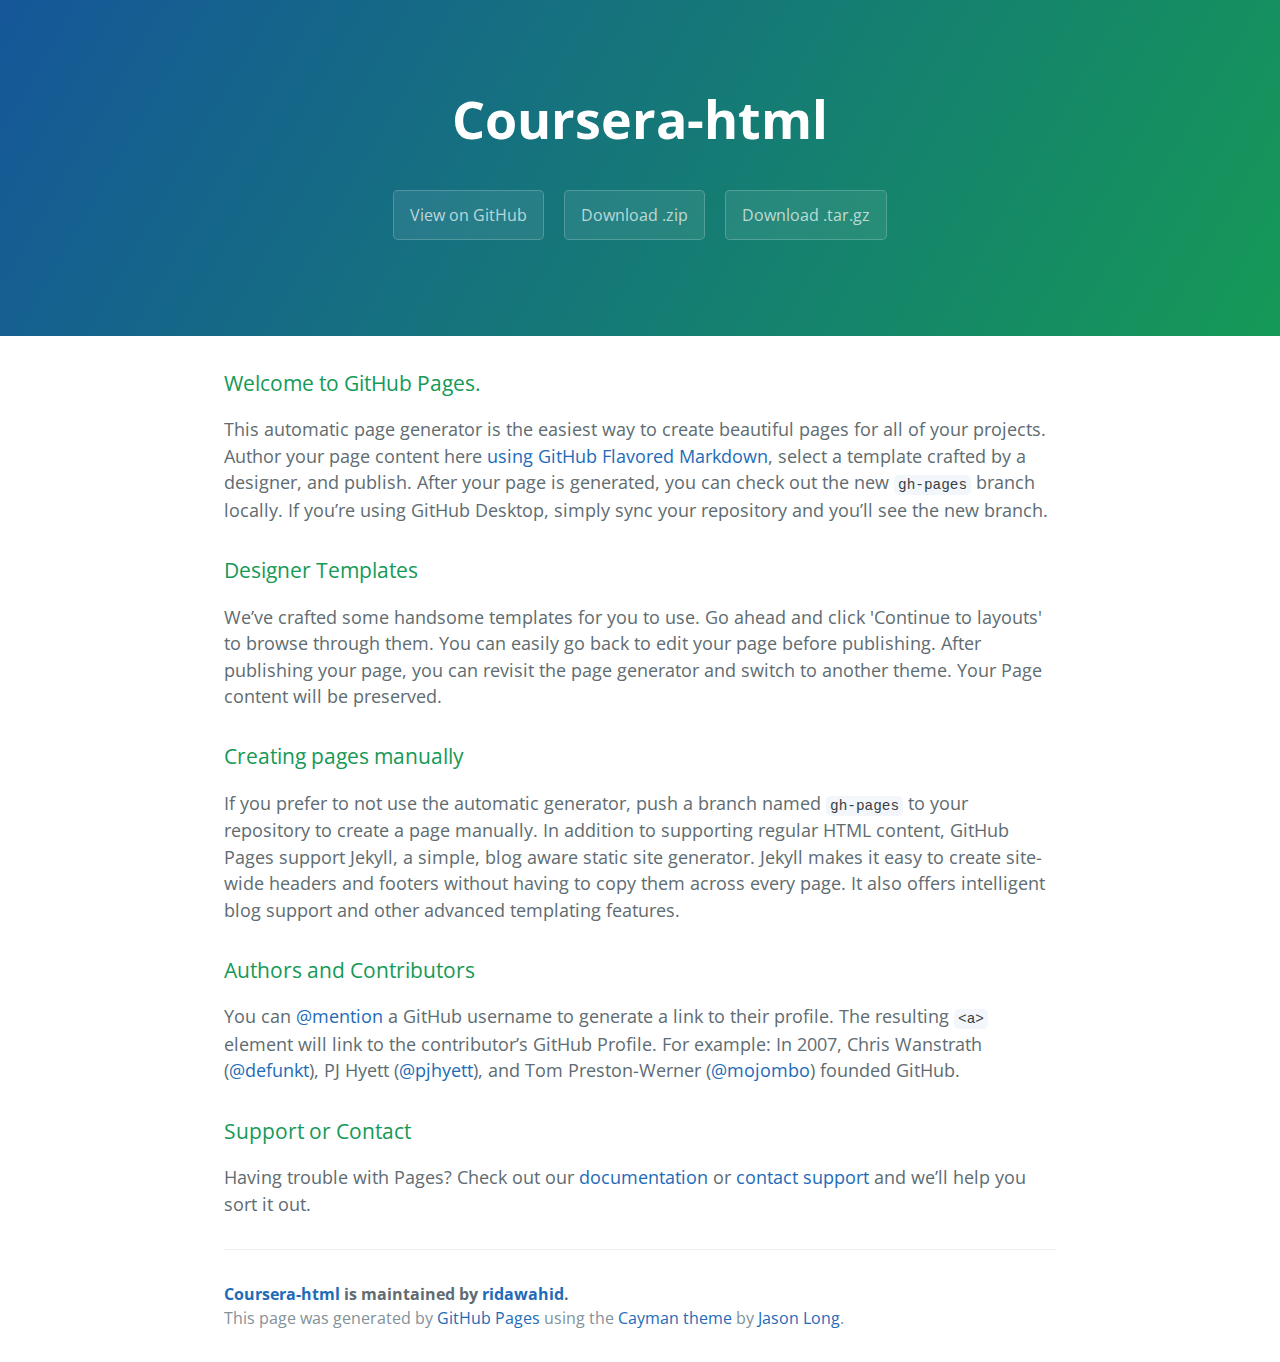
<file: index.html>
<!DOCTYPE html>
<html lang="en-us">
  <head>
    <meta charset="UTF-8">
    <title>Coursera-html by ridawahid</title>
    <meta name="viewport" content="width=device-width, initial-scale=1">
    <link rel="stylesheet" type="text/css" href="stylesheets/normalize.css" media="screen">
    <link href='https://fonts.googleapis.com/css?family=Open+Sans:400,700' rel='stylesheet' type='text/css'>
    <link rel="stylesheet" type="text/css" href="stylesheets/stylesheet.css" media="screen">
    <link rel="stylesheet" type="text/css" href="stylesheets/github-light.css" media="screen">
  </head>
  <body>
    <section class="page-header">
      <h1 class="project-name">Coursera-html</h1>
      <h2 class="project-tagline"></h2>
      <a href="https://github.com/ridawahid/Coursera-Html" class="btn">View on GitHub</a>
      <a href="https://github.com/ridawahid/Coursera-Html/zipball/master" class="btn">Download .zip</a>
      <a href="https://github.com/ridawahid/Coursera-Html/tarball/master" class="btn">Download .tar.gz</a>
    </section>

    <section class="main-content">
      <h3>
<a id="welcome-to-github-pages" class="anchor" href="#welcome-to-github-pages" aria-hidden="true"><span aria-hidden="true" class="octicon octicon-link"></span></a>Welcome to GitHub Pages.</h3>

<p>This automatic page generator is the easiest way to create beautiful pages for all of your projects. Author your page content here <a href="https://guides.github.com/features/mastering-markdown/">using GitHub Flavored Markdown</a>, select a template crafted by a designer, and publish. After your page is generated, you can check out the new <code>gh-pages</code> branch locally. If you’re using GitHub Desktop, simply sync your repository and you’ll see the new branch.</p>

<h3>
<a id="designer-templates" class="anchor" href="#designer-templates" aria-hidden="true"><span aria-hidden="true" class="octicon octicon-link"></span></a>Designer Templates</h3>

<p>We’ve crafted some handsome templates for you to use. Go ahead and click 'Continue to layouts' to browse through them. You can easily go back to edit your page before publishing. After publishing your page, you can revisit the page generator and switch to another theme. Your Page content will be preserved.</p>

<h3>
<a id="creating-pages-manually" class="anchor" href="#creating-pages-manually" aria-hidden="true"><span aria-hidden="true" class="octicon octicon-link"></span></a>Creating pages manually</h3>

<p>If you prefer to not use the automatic generator, push a branch named <code>gh-pages</code> to your repository to create a page manually. In addition to supporting regular HTML content, GitHub Pages support Jekyll, a simple, blog aware static site generator. Jekyll makes it easy to create site-wide headers and footers without having to copy them across every page. It also offers intelligent blog support and other advanced templating features.</p>

<h3>
<a id="authors-and-contributors" class="anchor" href="#authors-and-contributors" aria-hidden="true"><span aria-hidden="true" class="octicon octicon-link"></span></a>Authors and Contributors</h3>

<p>You can <a href="https://help.github.com/articles/basic-writing-and-formatting-syntax/#mentioning-users-and-teams" class="user-mention">@mention</a> a GitHub username to generate a link to their profile. The resulting <code>&lt;a&gt;</code> element will link to the contributor’s GitHub Profile. For example: In 2007, Chris Wanstrath (<a href="https://github.com/defunkt" class="user-mention">@defunkt</a>), PJ Hyett (<a href="https://github.com/pjhyett" class="user-mention">@pjhyett</a>), and Tom Preston-Werner (<a href="https://github.com/mojombo" class="user-mention">@mojombo</a>) founded GitHub.</p>

<h3>
<a id="support-or-contact" class="anchor" href="#support-or-contact" aria-hidden="true"><span aria-hidden="true" class="octicon octicon-link"></span></a>Support or Contact</h3>

<p>Having trouble with Pages? Check out our <a href="https://help.github.com/pages">documentation</a> or <a href="https://github.com/contact">contact support</a> and we’ll help you sort it out.</p>

      <footer class="site-footer">
        <span class="site-footer-owner"><a href="https://github.com/ridawahid/Coursera-Html">Coursera-html</a> is maintained by <a href="https://github.com/ridawahid">ridawahid</a>.</span>

        <span class="site-footer-credits">This page was generated by <a href="https://pages.github.com">GitHub Pages</a> using the <a href="https://github.com/jasonlong/cayman-theme">Cayman theme</a> by <a href="https://twitter.com/jasonlong">Jason Long</a>.</span>
      </footer>

    </section>

  
  </body>
</html>
</file>
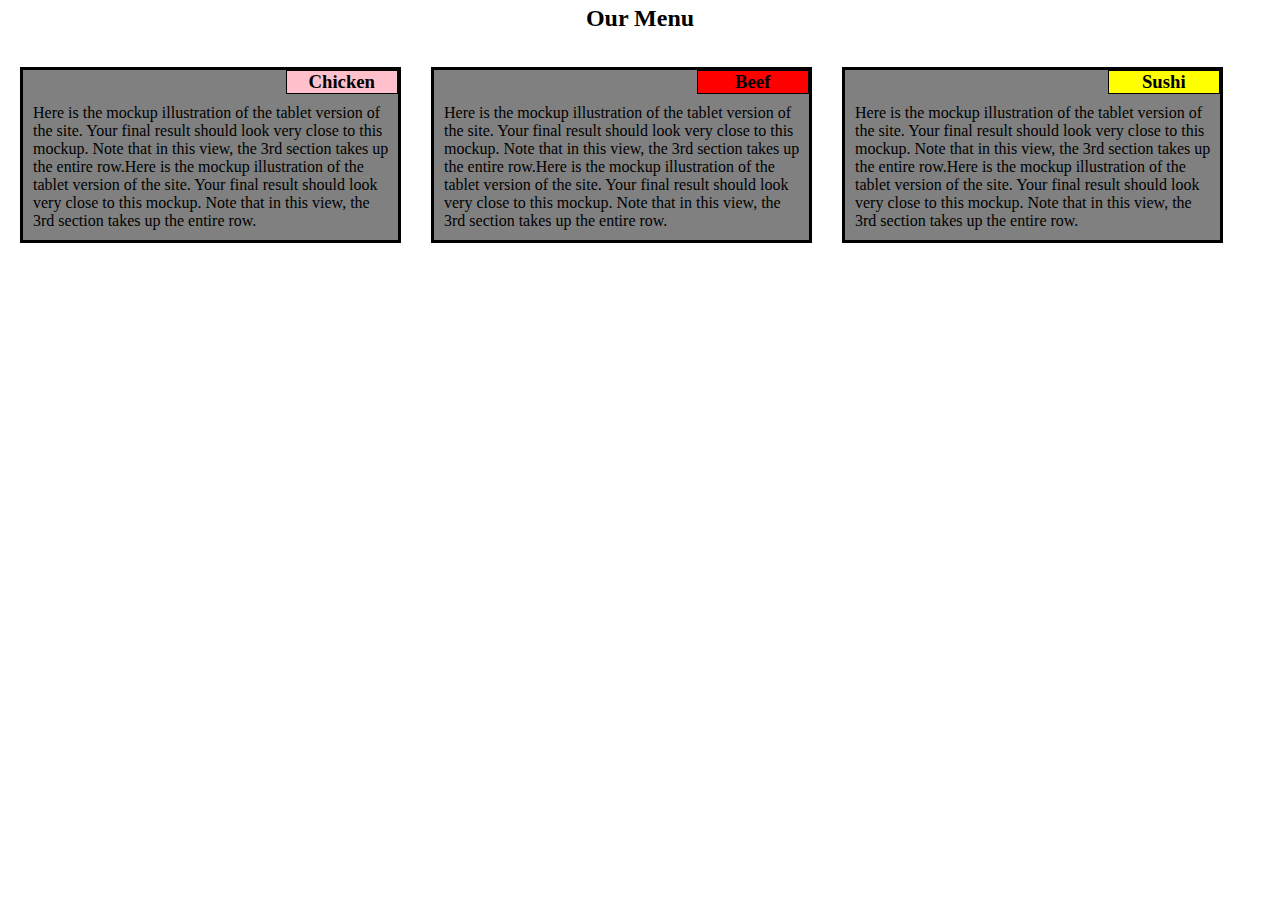
<file: mod2_solution/index.html>
<html>
<head>
	<meta charset="utf-8">
<meta name="viewport" content="width=device-width, initial-scale=1">
	<link rel="stylesheet" type="text/css" href="mod2_sol.css">
	<title>Week2</title>
	<div id="head2"> <h2>Our Menu </h2></div>

</head>
<body>
	
	<div id="Box">

		
		<div class ="col-lg-4 col-md-6 col-sm-12">
			<h3 class="chicken">Chicken</h3>
			<p>Here is the mockup illustration of the tablet version of the site. Your final result should look very close to this mockup. Note that in this view, the 3rd section takes up the entire row.Here is the mockup illustration of the tablet version of the site. Your final result should look very close to this mockup. Note that in this view, the 3rd section takes up the entire row.
			</p>
		</div>
		
		<div class ="col-lg-4 col-md-6 col-sm-12">
			<h3 class="Beef">Beef</h3>
			<p>Here is the mockup illustration of the tablet version of the site. Your final result should look very close to this mockup. Note that in this view, the 3rd section takes up the entire row.Here is the mockup illustration of the tablet version of the site. Your final result should look very close to this mockup. Note that in this view, the 3rd section takes up the entire row.
			</p>
		</div>
		<div class ="col-lg-4 col-md-8 col-sm-12">
			<h3 class="Sushi">Sushi</h3>
			<p>Here is the mockup illustration of the tablet version of the site. Your final result should look very close to this mockup. Note that in this view, the 3rd section takes up the entire row.Here is the mockup illustration of the tablet version of the site. Your final result should look very close to this mockup. Note that in this view, the 3rd section takes up the entire row.
			</p>
		</div>
	</div>

</body>
</html>
</file>
<file: stylesheets/stylesheet.css>
* {
  box-sizing: border-box; }

body {
  padding: 0;
  margin: 0;
  font-family: "Open Sans", "Helvetica Neue", Helvetica, Arial, sans-serif;
  font-size: 16px;
  line-height: 1.5;
  color: #606c71; }

a {
  color: #1e6bb8;
  text-decoration: none; }
  a:hover {
    text-decoration: underline; }

.btn {
  display: inline-block;
  margin-bottom: 1rem;
  color: rgba(255, 255, 255, 0.7);
  background-color: rgba(255, 255, 255, 0.08);
  border-color: rgba(255, 255, 255, 0.2);
  border-style: solid;
  border-width: 1px;
  border-radius: 0.3rem;
  transition: color 0.2s, background-color 0.2s, border-color 0.2s; }
  .btn + .btn {
    margin-left: 1rem; }

.btn:hover {
  color: rgba(255, 255, 255, 0.8);
  text-decoration: none;
  background-color: rgba(255, 255, 255, 0.2);
  border-color: rgba(255, 255, 255, 0.3); }

@media screen and (min-width: 64em) {
  .btn {
    padding: 0.75rem 1rem; } }

@media screen and (min-width: 42em) and (max-width: 64em) {
  .btn {
    padding: 0.6rem 0.9rem;
    font-size: 0.9rem; } }

@media screen and (max-width: 42em) {
  .btn {
    display: block;
    width: 100%;
    padding: 0.75rem;
    font-size: 0.9rem; }
    .btn + .btn {
      margin-top: 1rem;
      margin-left: 0; } }

.page-header {
  color: #fff;
  text-align: center;
  background-color: #159957;
  background-image: linear-gradient(120deg, #155799, #159957); }

@media screen and (min-width: 64em) {
  .page-header {
    padding: 5rem 6rem; } }

@media screen and (min-width: 42em) and (max-width: 64em) {
  .page-header {
    padding: 3rem 4rem; } }

@media screen and (max-width: 42em) {
  .page-header {
    padding: 2rem 1rem; } }

.project-name {
  margin-top: 0;
  margin-bottom: 0.1rem; }

@media screen and (min-width: 64em) {
  .project-name {
    font-size: 3.25rem; } }

@media screen and (min-width: 42em) and (max-width: 64em) {
  .project-name {
    font-size: 2.25rem; } }

@media screen and (max-width: 42em) {
  .project-name {
    font-size: 1.75rem; } }

.project-tagline {
  margin-bottom: 2rem;
  font-weight: normal;
  opacity: 0.7; }

@media screen and (min-width: 64em) {
  .project-tagline {
    font-size: 1.25rem; } }

@media screen and (min-width: 42em) and (max-width: 64em) {
  .project-tagline {
    font-size: 1.15rem; } }

@media screen and (max-width: 42em) {
  .project-tagline {
    font-size: 1rem; } }

.main-content :first-child {
  margin-top: 0; }
.main-content img {
  max-width: 100%; }
.main-content h1, .main-content h2, .main-content h3, .main-content h4, .main-content h5, .main-content h6 {
  margin-top: 2rem;
  margin-bottom: 1rem;
  font-weight: normal;
  color: #159957; }
.main-content p {
  margin-bottom: 1em; }
.main-content code {
  padding: 2px 4px;
  font-family: Consolas, "Liberation Mono", Menlo, Courier, monospace;
  font-size: 0.9rem;
  color: #383e41;
  background-color: #f3f6fa;
  border-radius: 0.3rem; }
.main-content pre {
  padding: 0.8rem;
  margin-top: 0;
  margin-bottom: 1rem;
  font: 1rem Consolas, "Liberation Mono", Menlo, Courier, monospace;
  color: #567482;
  word-wrap: normal;
  background-color: #f3f6fa;
  border: solid 1px #dce6f0;
  border-radius: 0.3rem; }
  .main-content pre > code {
    padding: 0;
    margin: 0;
    font-size: 0.9rem;
    color: #567482;
    word-break: normal;
    white-space: pre;
    background: transparent;
    border: 0; }
.main-content .highlight {
  margin-bottom: 1rem; }
  .main-content .highlight pre {
    margin-bottom: 0;
    word-break: normal; }
.main-content .highlight pre, .main-content pre {
  padding: 0.8rem;
  overflow: auto;
  font-size: 0.9rem;
  line-height: 1.45;
  border-radius: 0.3rem; }
.main-content pre code, .main-content pre tt {
  display: inline;
  max-width: initial;
  padding: 0;
  margin: 0;
  overflow: initial;
  line-height: inherit;
  word-wrap: normal;
  background-color: transparent;
  border: 0; }
  .main-content pre code:before, .main-content pre code:after, .main-content pre tt:before, .main-content pre tt:after {
    content: normal; }
.main-content ul, .main-content ol {
  margin-top: 0; }
.main-content blockquote {
  padding: 0 1rem;
  margin-left: 0;
  color: #819198;
  border-left: 0.3rem solid #dce6f0; }
  .main-content blockquote > :first-child {
    margin-top: 0; }
  .main-content blockquote > :last-child {
    margin-bottom: 0; }
.main-content table {
  display: block;
  width: 100%;
  overflow: auto;
  word-break: normal;
  word-break: keep-all; }
  .main-content table th {
    font-weight: bold; }
  .main-content table th, .main-content table td {
    padding: 0.5rem 1rem;
    border: 1px solid #e9ebec; }
.main-content dl {
  padding: 0; }
  .main-content dl dt {
    padding: 0;
    margin-top: 1rem;
    font-size: 1rem;
    font-weight: bold; }
  .main-content dl dd {
    padding: 0;
    margin-bottom: 1rem; }
.main-content hr {
  height: 2px;
  padding: 0;
  margin: 1rem 0;
  background-color: #eff0f1;
  border: 0; }

@media screen and (min-width: 64em) {
  .main-content {
    max-width: 64rem;
    padding: 2rem 6rem;
    margin: 0 auto;
    font-size: 1.1rem; } }

@media screen and (min-width: 42em) and (max-width: 64em) {
  .main-content {
    padding: 2rem 4rem;
    font-size: 1.1rem; } }

@media screen and (max-width: 42em) {
  .main-content {
    padding: 2rem 1rem;
    font-size: 1rem; } }

.site-footer {
  padding-top: 2rem;
  margin-top: 2rem;
  border-top: solid 1px #eff0f1; }

.site-footer-owner {
  display: block;
  font-weight: bold; }

.site-footer-credits {
  color: #819198; }

@media screen and (min-width: 64em) {
  .site-footer {
    font-size: 1rem; } }

@media screen and (min-width: 42em) and (max-width: 64em) {
  .site-footer {
    font-size: 1rem; } }

@media screen and (max-width: 42em) {
  .site-footer {
    font-size: 0.9rem; } }
</file>
<file: stylesheets/github-light.css>
/*
   Copyright 2014 GitHub Inc.

   Licensed under the Apache License, Version 2.0 (the "License");
   you may not use this file except in compliance with the License.
   You may obtain a copy of the License at

       http://www.apache.org/licenses/LICENSE-2.0

   Unless required by applicable law or agreed to in writing, software
   distributed under the License is distributed on an "AS IS" BASIS,
   WITHOUT WARRANTIES OR CONDITIONS OF ANY KIND, either express or implied.
   See the License for the specific language governing permissions and
   limitations under the License.

*/

.pl-c /* comment */ {
  color: #969896;
}

.pl-c1      /* constant, markup.raw, meta.diff.header, meta.module-reference, meta.property-name, support, support.constant, support.variable, variable.other.constant */,
.pl-s .pl-v /* string variable */ {
  color: #0086b3;
}

.pl-e  /* entity */,
.pl-en /* entity.name */ {
  color: #795da3;
}

.pl-s .pl-s1 /* string source */,
.pl-smi      /* storage.modifier.import, storage.modifier.package, storage.type.java, variable.other, variable.parameter.function */ {
  color: #333;
}

.pl-ent /* entity.name.tag */ {
  color: #63a35c;
}

.pl-k /* keyword, storage, storage.type */ {
  color: #a71d5d;
}

.pl-pds              /* punctuation.definition.string, string.regexp.character-class */,
.pl-s                /* string */,
.pl-s .pl-pse .pl-s1 /* string punctuation.section.embedded source */,
.pl-sr               /* string.regexp */,
.pl-sr .pl-cce       /* string.regexp constant.character.escape */,
.pl-sr .pl-sra       /* string.regexp string.regexp.arbitrary-repitition */,
.pl-sr .pl-sre       /* string.regexp source.ruby.embedded */ {
  color: #183691;
}

.pl-v /* variable */ {
  color: #ed6a43;
}

.pl-id /* invalid.deprecated */ {
  color: #b52a1d;
}

.pl-ii /* invalid.illegal */ {
  background-color: #b52a1d;
  color: #f8f8f8;
}

.pl-sr .pl-cce /* string.regexp constant.character.escape */ {
  color: #63a35c;
  font-weight: bold;
}

.pl-ml /* markup.list */ {
  color: #693a17;
}

.pl-mh        /* markup.heading */,
.pl-mh .pl-en /* markup.heading entity.name */,
.pl-ms        /* meta.separator */ {
  color: #1d3e81;
  font-weight: bold;
}

.pl-mq /* markup.quote */ {
  color: #008080;
}

.pl-mi /* markup.italic */ {
  color: #333;
  font-style: italic;
}

.pl-mb /* markup.bold */ {
  color: #333;
  font-weight: bold;
}

.pl-md /* markup.deleted, meta.diff.header.from-file */ {
  background-color: #ffecec;
  color: #bd2c00;
}

.pl-mi1 /* markup.inserted, meta.diff.header.to-file */ {
  background-color: #eaffea;
  color: #55a532;
}

.pl-mdr /* meta.diff.range */ {
  color: #795da3;
  font-weight: bold;
}

.pl-mo /* meta.output */ {
  color: #1d3e81;
}
</file>
<file: mod2_solution/mod2_sol.css>
#head2 h2{
	text-align: center;
}
body{
	margin:5px;
	padding: 0;


}
*{
	box-sizing: border-box;
}
#box1{
	width: 100%;
}
p
	{
	position: relative;
	width: 95%;
	margin: 10px;
	}

@media (min-width: 992px) { 
	.col-lg-4{
		float: left;
		width: 30%;
		margin: 15px;
		border: 3px solid black;
		background-color:gray;
	}

}
@media (min-width:768px) and (max-width: 991px) { 
	.col-md-6{
		float: left;
		width: 45%;
		margin: 15px;
		border: 3px solid black;
		background-color:gray;
	}
	.col-md-8{
		float: left;
		width: 93%;
		margin: 15px;
		border: 3px solid black;
		background-color:gray;
	}

}
@media(max-width: 767px) { 
	.col-sm-12{
		float: left;
		width: 93%;
		margin: 15px;
		border: 3px solid black;
		background-color:gray;
	}

}
h3.chicken {
	text-align: center;
	border: 1px solid black;
	border-radius: 3px solid black;
	width: 30%;
	position: relative;
	left: 70%;
	background-color: pink;
	margin: 0px;
	padding: 0px;

}

h3.Beef{
	text-align: center;
	border: 1px solid black;
	border-radius: 3px solid black;
	width: 30%;
	position: relative;
	left: 70%;
	background-color: red;
	margin: 0px;
	padding: 0px;

}

h3.Sushi{
	text-align: center;
	border: 1px solid black;
	border-radius: 3px solid black;
	width: 30%;
	position: relative;
	left: 70%;
	background-color: yellow;
	margin: 0px;
	padding: 0px;

}
</file>
